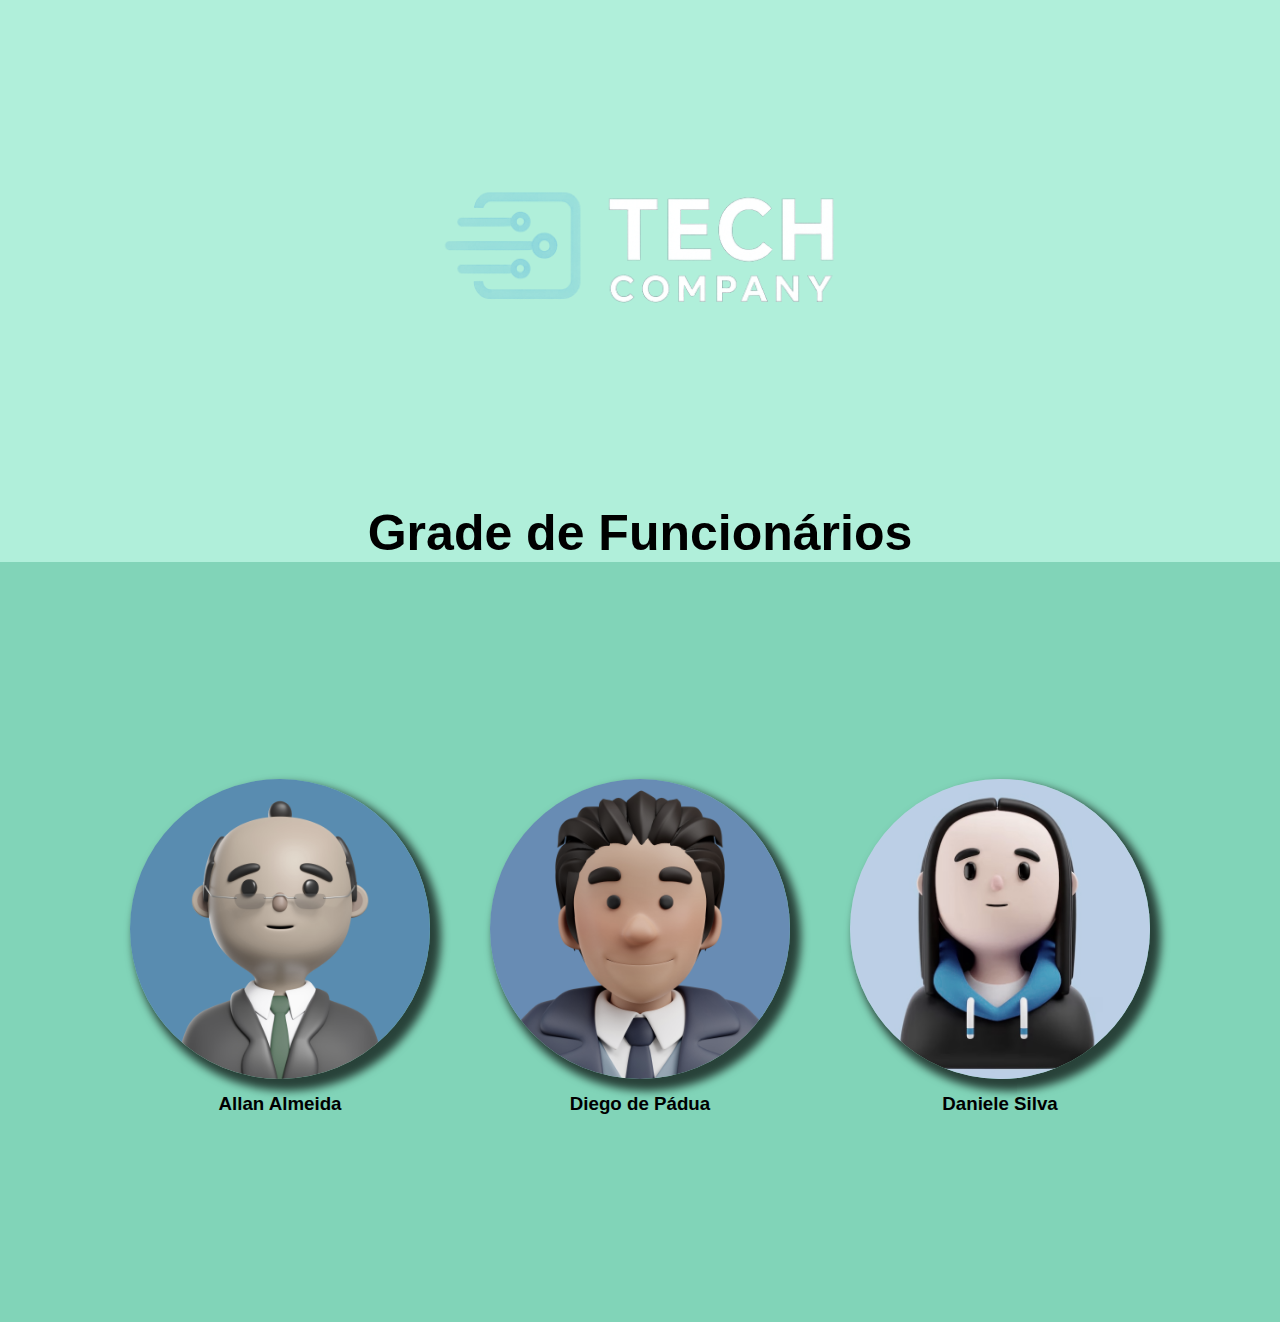
<file: index.html>
<!DOCTYPE html>
<html lang="pt-br">

<head>
    <meta charset="UTF-8">
    <meta name="viewport" content="width=device-width, initial-scale=1.0">
    <link rel="stylesheet" href="./style.css">
    <title>Vaspp</title>
</head>

<body>
    <div class="cabecalho">
        <div class="logo">
            <img class="logoimg" src="./img/Logo.png" alt="">
        </div>
        <h2 class="subtitle">
            Grade de Funcionários
        </h2>
    </div>
    <div class="funcionarios">
        <div class="avatar allan">
            <a href="allan.html" target="_blank">
                <img class="perfil allanimg" src="./img/allan.jpg" alt="">
                <h3>
                    <span class="nomeavatar">
                        Allan Almeida
                    </span>
                </h3>
            </a>
        </div>
        <div class="avatar diego">
            <a href="diego.html" target="_blank">
                <img class="perfil diegoimg" src="./img/diego.jpg" alt="">
                <h3>
                    <span class="nomeavatar">
                        Diego de Pádua
                    </span>
                </h3>
            </a>
        </div>
        <div class="avatar daniele">
            <a href="daniele.html" target="_blank">
                <img class="perfil danieleimg" src="img/daniele.jpg" alt="">
                <h3>
                    <span class="nomeavatar">
                        Daniele Silva
                    </span>
                </h3>
            </a>
        </div>
    </div>
</body>

</html>
</file>
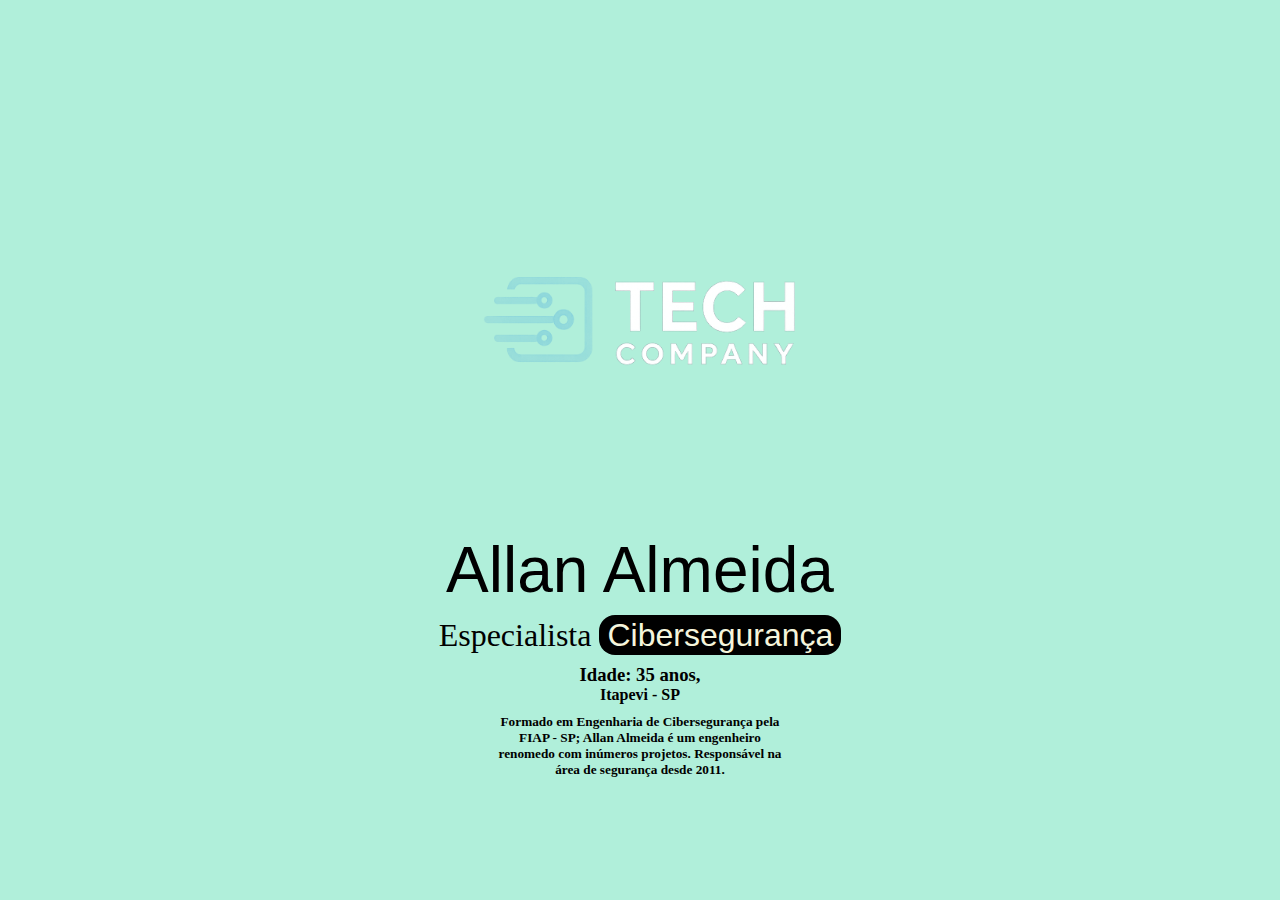
<file: allan.html>
<!DOCTYPE html>
<html lang="pt-br">
<head>
    <meta charset="UTF-8">
    <meta name="viewport" content="width=device-width, initial-scale=1.0">
    <link rel="stylesheet" href="./funcionarios.css">
    <title>Engenharia</title>
</head>
<body>
    <main>
        <div class="imagem">
            <img class="empresa" src="./img/empresa.png">

        </div>
        <h1>Allan Almeida</h1>
        <h2>
            <span>Especialista</span>
            <span class="destaque">Cibersegurança</span>
        </h2>
        <div class="informações">
         <h3> 
            Idade: 35 anos,
         </h3>
         <h4>
            Itapevi - SP
         </h4>
          
        </div>
        <div class="dados">
            <h5>
              Formado em Engenharia de Cibersegurança pela FIAP - SP;
              Allan Almeida é um engenheiro renomedo com inúmeros projetos.
              Responsável na área de segurança desde 2011.
            </h5>


        </div>
    </main>
</body>
</html>
</file>
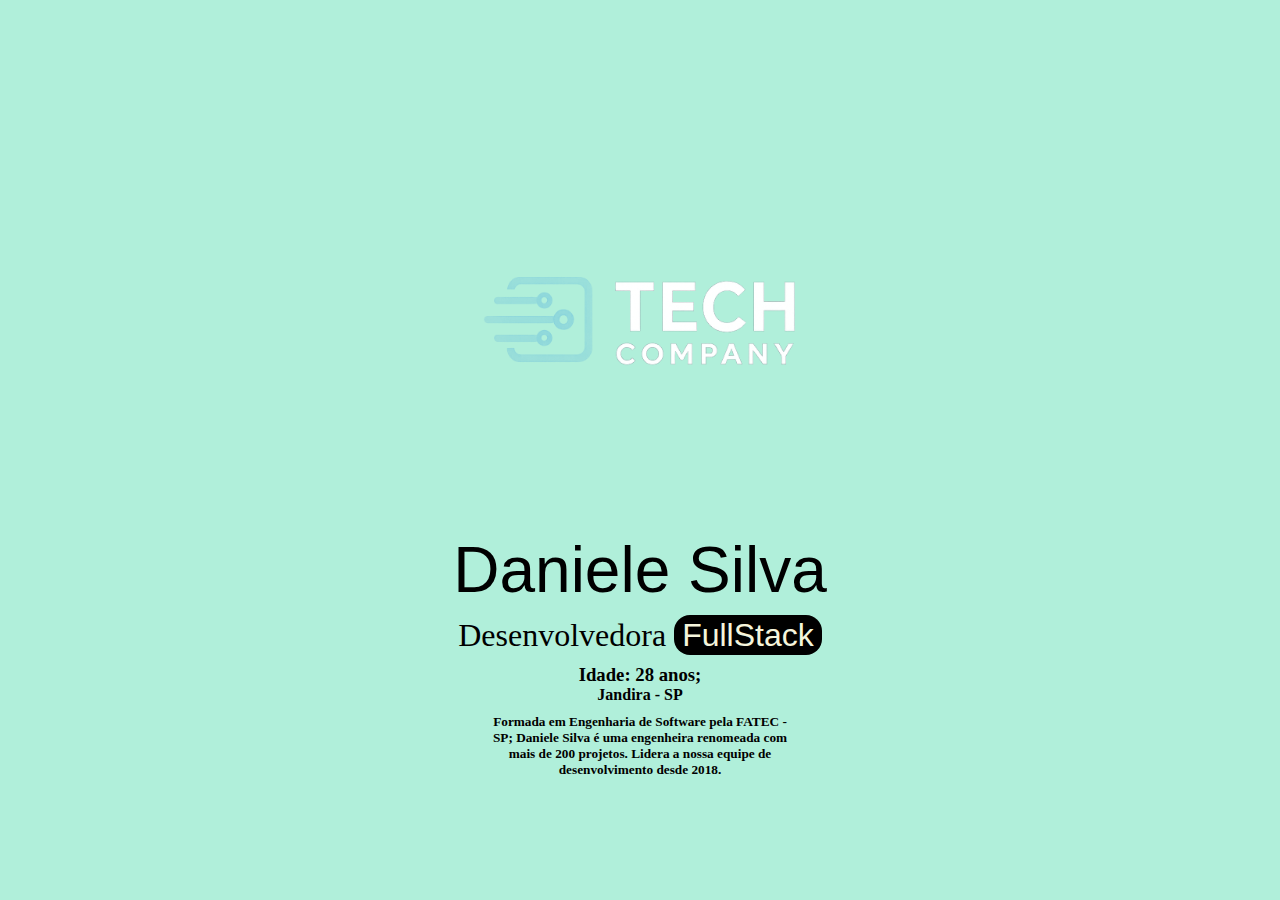
<file: daniele.html>
<!DOCTYPE html>
<html lang="pt-br">
<head>
    <meta charset="UTF-8">
    <meta name="viewport" content="width=device-width, initial-scale=1.0">
    <link rel="stylesheet" href="./funcionarios.css">
    <title>Engenharia</title>
</head>
<body>
    <main>
        <div class="imagem">
            <img class="empresa" src="./img/empresa.png">

        </div>
        <h1>Daniele Silva</h1>
        <h2>
            <span>Desenvolvedora</span>
            <span class="destaque">FullStack</span>
        </h2>
        <div class="informações">
         <h3> 
            Idade: 28 anos; 
         </h3>
         <h4>
            Jandira - SP
         </h4>
          
        </div>
        <div class="dados">
            <h5>
                Formada em Engenharia de Software pela FATEC - SP;
                Daniele Silva é uma engenheira renomeada com mais de 200 projetos.
                Lidera a nossa equipe de desenvolvimento desde 2018. 

            </h5>


        </div>
    </main>
</body>
</html>
</file>
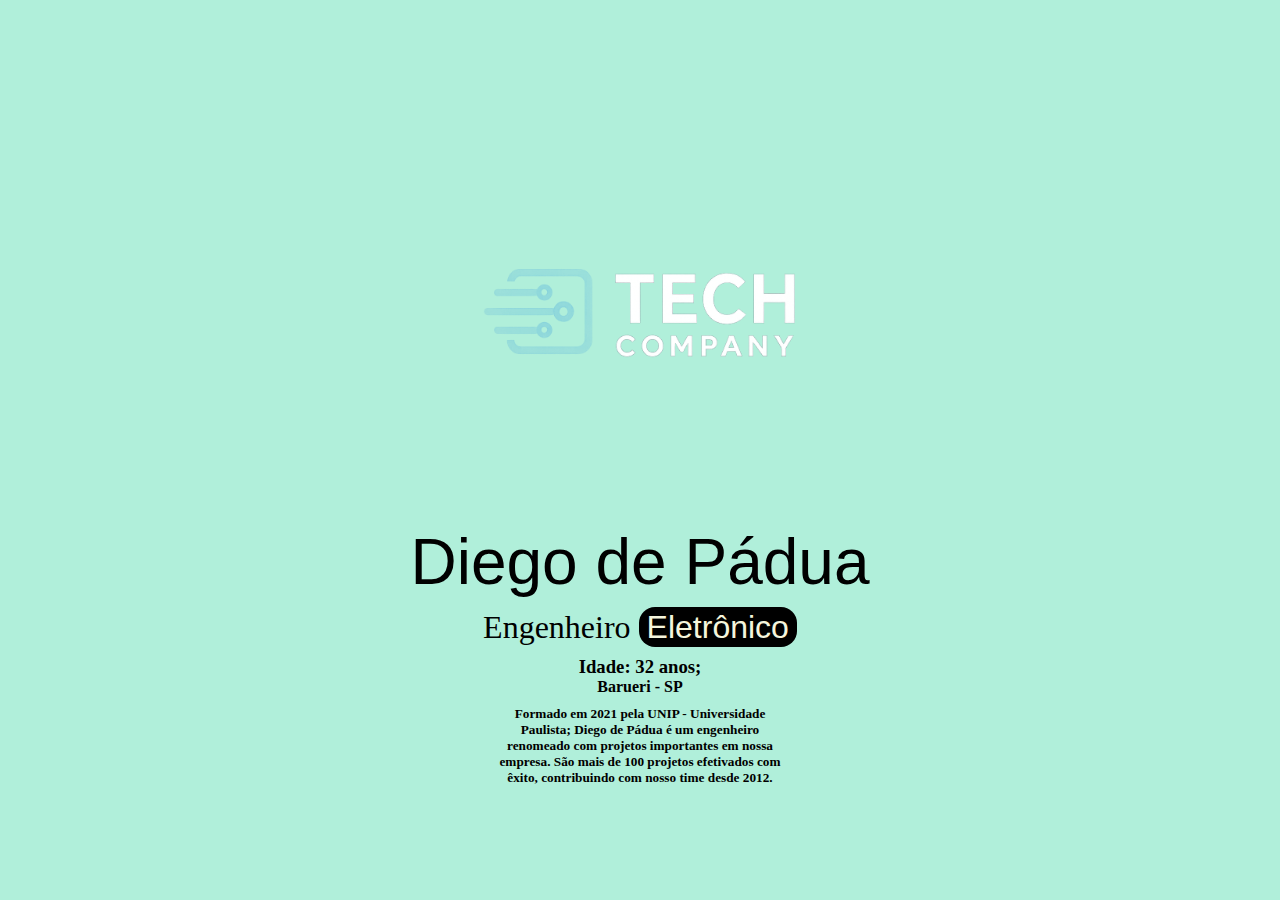
<file: diego.html>
<!DOCTYPE html>
<html lang="pt-br">
<head>
    <meta charset="UTF-8">
    <meta name="viewport" content="width=device-width, initial-scale=1.0">
    <link rel="stylesheet" href="./funcionarios.css">
    <title>Engenharia</title>
</head>
<body>
    <main>
        <div class="imagem">
            <img class="empresa" src="./img/empresa.png">

        </div>
        <h1>Diego de Pádua</h1>
        <h2>
            <span>Engenheiro</span>
            <span class="destaque">Eletrônico</span>
        </h2>
        <div class="informações">
         <h3> 
            Idade: 32 anos; 
         </h3>
         <h4>
            Barueri - SP
         </h4>
          
        </div>
        <div class="dados">
            <h5>
                Formado em 2021 pela UNIP - Universidade Paulista;
                Diego de Pádua é um engenheiro renomeado com projetos importantes em nossa empresa.
                São mais de 100 projetos efetivados com êxito, contribuindo com nosso time desde 2012.


            </h5>


        </div>
    </main>
</body>
</html>
</file>
<file: style.css>
* {
    margin: 0;
    padding: 0;
    box-sizing: border-box;
    text-decoration: none;
    text-emphasis-color: none;
    text-decoration-color: none;
    
}

.body {
    display: flex;
    margin: 0 auto;
    align-items: center;
    justify-content: center;
    background-color: rgb(233, 244, 240);
}

.funcionarios {
    background-color: rgb(129, 212, 184);
    display: flex;
    align-items: center;
    padding: 100px;
    height: 760px;

}

.nomeavatar {
    text-decoration: none;
    text-emphasis-color: none;
    font-family: Arial, Helvetica, sans-serif;

}

a:link, a:visited {
    color: #000000;
}

.avatar {
    margin: 0 auto;
    display: flex;
    flex-direction: column;
    align-items: center;
    justify-content: center;
    text-align: center;
}

.perfil {
    box-shadow: 7px 8px 8px 4px #000000b0;
    transition: 400ms;
    filter: grayscale(50%);
    margin: 10px;
    border-radius: 1000px;
    width: 300px;
    height: 300px;
    object-fit: cover;
    object-position: top;

}

.perfil:hover {
    filter: grayscale(0);
    margin: 0px;
    width: 320px;
    height: 320px;
}

.logoimg {
    width: 500px;
}

.cabecalho {
    text-align: center;
}

.logo {
    background-color: rgb(176, 239, 218);
}

.subtitle {
    background-color: rgb(176, 239, 218);

}

h2 {
    font-size: 50px;
    font-family: Arial, Helvetica, sans-serif;
}
</file>
<file: funcionarios.css>
*{
    margin: 0;
    padding: 0;
    box-sizing: border-box;
}
body{
    height: 100vh;
    background-color: rgb(176, 239, 218);
    display: flex;
    justify-content: center;
    align-items: center;
}
main{
    /*background-color: aliceblue;*/
    display: flex;
    flex-direction: column;
    gap: 10px;
}
.imagem{
    align-items: center;
      display: flex;
     justify-content: center;


}
.empresa{
    width: 400px;
    transition: 1s;
    margin: 0 auto;
}

h1{
    font-size: 64px;
    font-family: sans-serif;
    font-weight: 500;
    /*background-color: white;*/
    text-align: center;

}
h2{
    text-align: center;
    font-size: 32px;
    font-weight: 100;
}
h3{
   text-align: center;


}
h4{
   text-align: center;


}
h5{
     
     width: 300px;
     text-align: center;


}  
.dados{
     /*background-color: white;*/
     display: flex;
     justify-content: center;




}

.destaque{
    background-color: black;
    color: beige;
    font-family: sans-serif;
    font-weight: 100;
    padding: 2px 8px;
    transition: 1s;
    border-radius:16px;
}
.destaque:hover{
    padding: 8px 64px;
}
</file>
